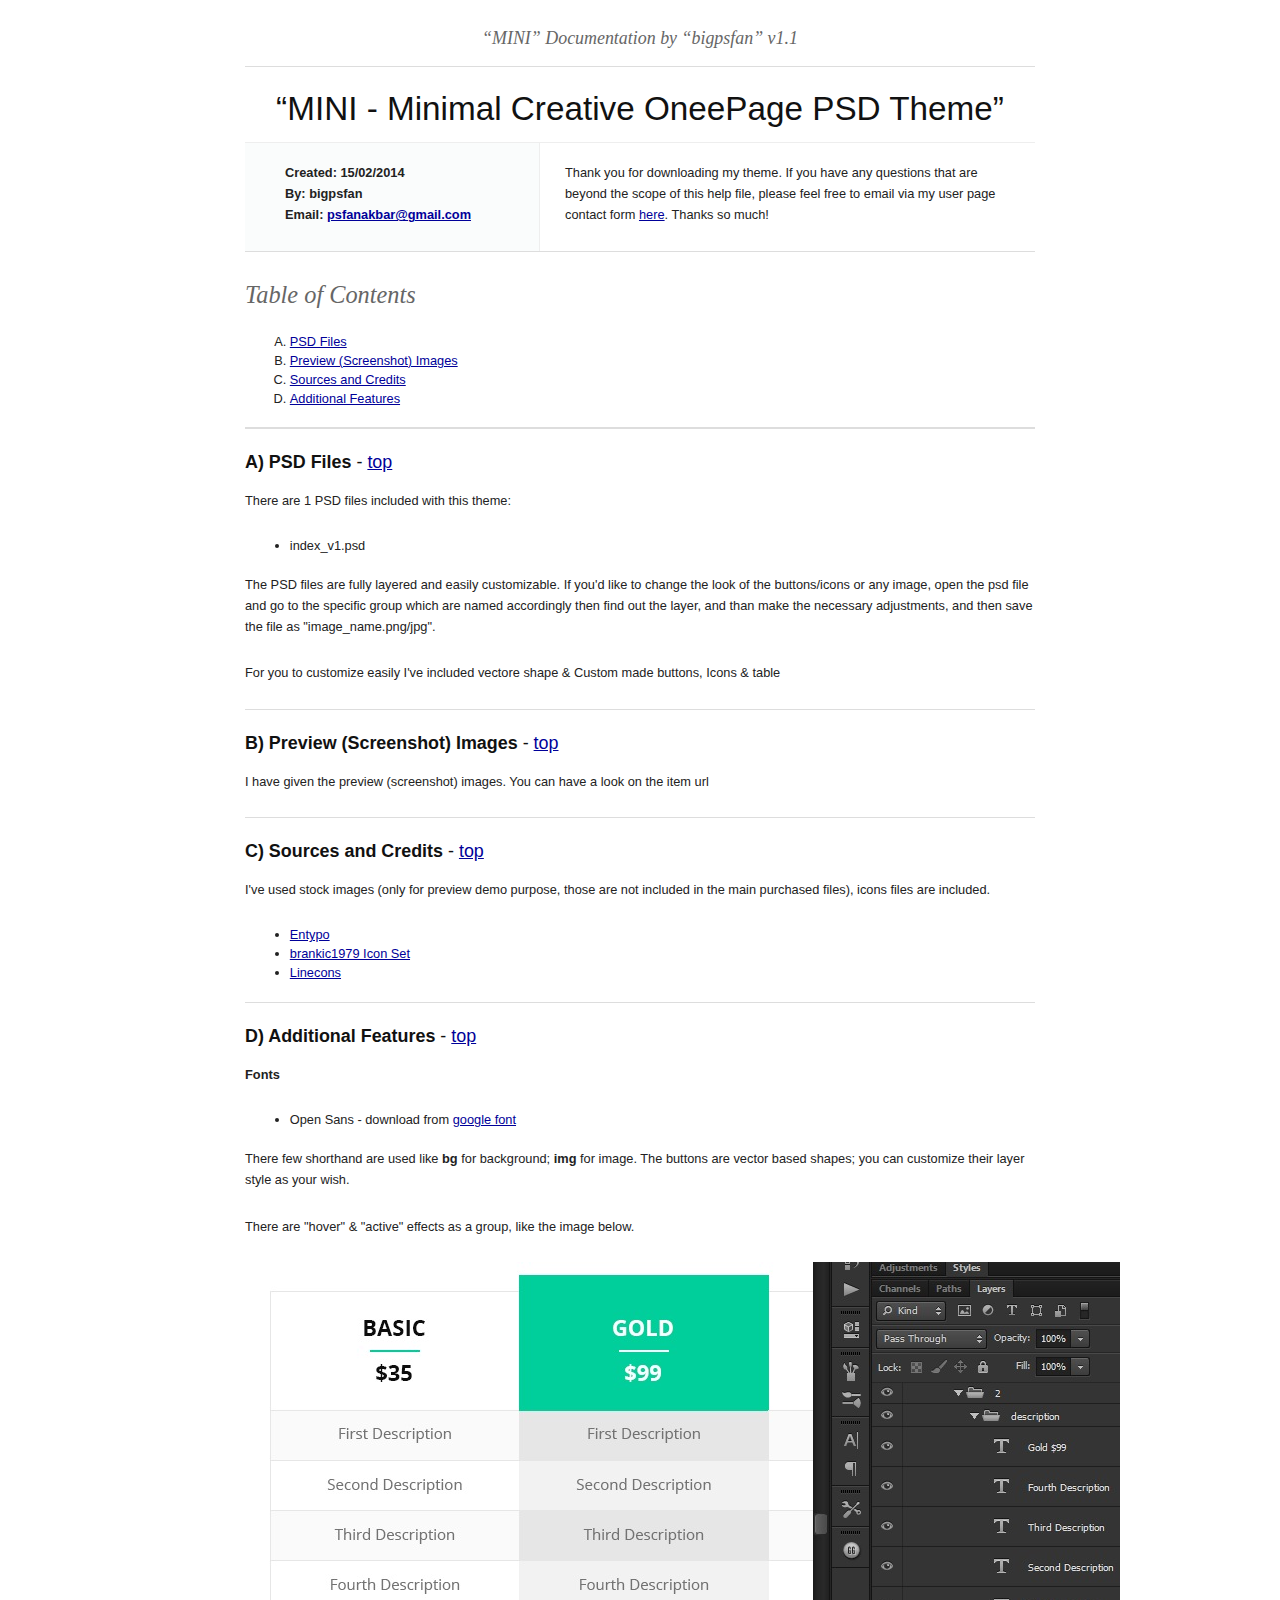
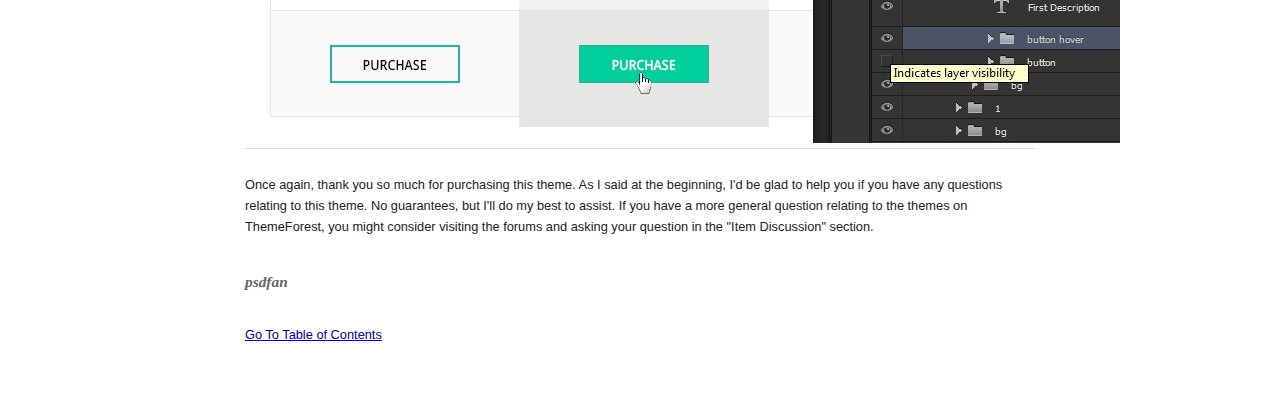
<file: Documentation/index.html>
<!DOCTYPE HTML PUBLIC "-//W3C//DTD HTML 4.01//EN" "http://www.w3.org/TR/html4/strict.dtd">
<head lang="en">
	<meta http-equiv="content-type" content="text/html;charset=utf-8">
	<title>Template Documentation</title>
	<!-- Framework CSS -->
	<link rel="stylesheet" href="assets/blueprint-css/screen.css" type="text/css" media="screen, projection">
	<link rel="stylesheet" href="assets/blueprint-css/print.css" type="text/css" media="print">
	<!--[if lt IE 8]><link rel="stylesheet" href="assets/blueprint-css/ie.css" type="text/css" media="screen, projection"><![endif]-->
	<link rel="stylesheet" href="assets/blueprint-css/plugins/fancy-type/screen.css" type="text/css" media="screen, projection">
	<style type="text/css" media="screen">
		p, table, hr, .box { margin-bottom:25px; }
		.box p { margin-bottom:10px; }
	</style>
</head>


<body>
	<div class="container">
	
		<h3 class="center alt">&ldquo;MINI&rdquo; Documentation by &ldquo;bigpsfan&rdquo; v1.1</h3>
		
		<hr>
		
		<h1 class="center">&ldquo;MINI - Minimal Creative OneePage PSD Theme&rdquo;</h1>
		
		<div class="borderTop">
			<div class="span-6 colborder info prepend-1">
				<p class="prepend-top">
					<strong>
					Created: 15/02/2014<br>
					By: bigpsfan<br>
					Email: <a href="mailto:psfanakbar@gmail.com">psfanakbar@gmail.com</a>
					</strong>
				</p>
			</div><!-- end div .span-6 -->		
	
			<div class="span-12 last">
				<p class="prepend-top append-0">Thank you for downloading my theme. If you have any questions that are beyond the scope of this help file, please feel free to email via my user page contact form <a href="http://themeforest.net/user/bigpsfan">here</a>. Thanks so much!</p>
			</div>
		</div><!-- end div .borderTop -->
		
		<hr>
		
		<h2 id="toc" class="alt">Table of Contents</h2>
		<ol class="alpha">
			<li><a href="#psdFiles">PSD Files</a></li>
            <li><a href="#prview_img">Preview (Screenshot) Images</a></li>
			<li><a href="#credits">Sources and Credits</a></li>
			<li><a href="#add_features">Additional Features</a></li>
		</ol>
		
		<hr>
		
		<h3 id="psdFiles"><strong>A) PSD Files</strong> - <a href="#toc">top</a></h3>
		
		<p>There are 1 PSD files included with this theme:</p>
		
			<ul>
                <li>index_v1.psd</li>
			</ul>
		
		<p>The PSD files are fully layered and easily customizable. If you'd like to change the look of the buttons/icons or any image, open the psd file and go to the specific group which are named accordingly then find out the layer, and than make the necessary adjustments, and then save the file as "image_name.png/jpg".</p> 
		
		<p>For you to customize easily I've included vectore shape & Custom made buttons, Icons & table</p>
		
		<hr>
        
        <h3 id="prview_img"><strong>B) Preview (Screenshot) Images</strong> - <a href="#toc">top</a></h3>
		
		<p>I have given the preview (screenshot) images. You can have a look on the item url</p>
        
        <hr>
		
		<h3 id="credits"><strong>C) Sources and Credits</strong> - <a href="#toc">top</a></h3>
		
		<p>I've used stock images (only for preview demo purpose, those are not included in the main purchased files), icons files are included.</p>
		
		<ul>
			<li><a href="www.danielbruce.se/">Entypo</a></li>
   			<li><a href="http://bramkic1979.com/icons">brankic1979 Icon Set  </a></li>
			<li><a href="http://designmodo.com/linecons-free/">Linecons</a></li>

		</ul>
		
		<hr>
        
        <h3 id="add_features"><strong>D) Additional Features</strong> - <a href="#toc">top</a></h3>
        
        <p><strong>Fonts</strong></p>
        	<ul>
            	<li>Open Sans - download from <a href="http://www.google.com/webfonts/">google font</a></li>
            </ul>
            
            <p>There few shorthand are used like <strong>bg</strong> for background; <strong>img</strong> for image. The buttons are vector based shapes; you can customize their layer style as your wish.</p>
            <p>There are &quot;hover&quot; & &quot;active&quot; effects as a group, like the image below. </p>
            <img src="assets/images/hover_effect.jpg" alt="hover & active effect" />
        
        <hr />
		
		<p>Once again, thank you so much for purchasing this theme. As I said at the beginning, I'd be glad to help you if you have any questions relating to this theme. No guarantees, but I'll do my best to assist. If you have a more general question relating to the themes on ThemeForest, you might consider visiting the forums and asking your question in the "Item Discussion" section.</p> 
		
		<p class="append-bottom alt large"><strong>psdfan</strong></p>
		<p><a href="#toc">Go To Table of Contents</a></p>
		
		<hr class="space">
	</div><!-- end div .container -->
</body>
</html>
</file>
<file: Documentation/assets/blueprint-css/screen.css>
/* -----------------------------------------------------------------------


 Blueprint CSS Framework 0.9
 http://blueprintcss.org

   * Copyright (c) 2007-Present. See LICENSE for more info.
   * See README for instructions on how to use Blueprint.
   * For credits and origins, see AUTHORS.
   * This is a compressed file. See the sources in the 'src' directory.

----------------------------------------------------------------------- */

/* reset.css */
html, body, div, span, object, iframe, h1, h2, h3, h4, h5, h6, p, blockquote, pre, a, abbr, acronym, address, code, del, dfn, em, img, q, dl, dt, dd, ol, ul, li, fieldset, form, label, legend, table, caption, tbody, tfoot, thead, tr, th, td {margin:0;padding:0;border:0;font-weight:inherit;font-style:inherit;font-size:100%;font-family:inherit;vertical-align:baseline;}
body {line-height:1.5;}
table {border-collapse:separate;border-spacing:0;}
caption, th, td {text-align:left;font-weight:normal;}
table, td, th {vertical-align:middle;}
blockquote:before, blockquote:after, q:before, q:after {content:"";}
blockquote, q {quotes:"" "";}
a img {border:none;}

/* custom.css */
.info { background:#fafcfc; }
.borderTop { border-top: 1px solid #eee;}
.append-0 {padding-right:20px;}

/* typography.css */
body {font-size:80%;color:#222;background:#fff;font-family:"Helvetica Neue", Arial, Helvetica, sans-serif;padding-top:30px;}
h1, h2, h3, h4, h5, h6 {font-weight:normal;color:#111;}
h1 {font-size:2.6em;line-height:1;margin-bottom:0.5em;}
h2 {font-size:1.9em;margin-bottom:0.75em;}
h3 {font-size:1.4em;line-height:1;margin-bottom:1em;}
h4 {font-size:1.1em;line-height:1.25;margin-bottom:1.25em;}
h5 {font-size:1em;font-weight:bold;margin-bottom:1.5em;}
h6 {font-size:1em;font-weight:bold;}
h1 img, h2 img, h3 img, h4 img, h5 img, h6 img {margin:0;}
p {margin:0 0 1.5em;line-height:1.65em;}
p img.left {float:left;margin:1.5em 1.5em 1.5em 0;padding:0;}
p img.right {float:right;margin:1.5em 0 1.5em 1.5em;}
a:focus, a:hover {color:#000;}
a {color:#009;text-decoration:underline;}
blockquote {margin:1.5em;color:#666;font-style:italic;}
strong {font-weight:bold;}
em, dfn {font-style:italic;}
dfn {font-weight:bold;}
sup, sub {line-height:0;}
abbr, acronym {border-bottom:1px dotted #666;}
address {margin:0 0 1.5em;font-style:italic;}
del {color:#666;}
pre {margin:1.5em 0;white-space:pre;}
pre, code, tt {font:13px 'andale mono', 'lucida console', monospace;line-height:1.5;}
li ul, li ol {margin:0 1.5em;}
ul, ol {margin:0 1.5em 1.5em 3.5em;}
ul {list-style-type:disc;}
ol {list-style-type:decimal;}
ol.alpha {list-style:upper-alpha;}
dl {margin:0 0 1.5em 0;}
dl dt {font-weight:bold;}
dd {margin-left:1.5em;}
table {margin-bottom:1.4em;width:100%;}
th {font-weight:bold;}
thead th {background:#c3d9ff;}
th, td, caption {padding:4px 10px 4px 5px;}
tr.even td {background:#e5ecf9;}
tfoot {font-style:italic;}
caption {background:#eee;}
.small {font-size:.85em;margin-bottom:1.875em;line-height:1.875em;}
.large {font-size:1.2em;line-height:2.5em;margin-bottom:1.25em;}
.hide {display:none;}
.quiet {color:#666;}
.loud {color:#000;}
.highlight {background:#ff0;}
.added {background:#060;color:#fff;}
.removed {background:#900;color:#fff;}
.first {margin-left:0;padding-left:0;}
.last {margin-right:0;padding-right:0;}
.top {margin-top:0;padding-top:0;}
.bottom {margin-bottom:0;padding-bottom:0;}
.center {text-align:center;}

/* forms.css */
label {font-weight:bold;}
fieldset {padding:1.4em;margin:0 0 1.5em 0;border:1px solid #ccc;}
legend {font-weight:bold;font-size:1.2em;}
input[type=text], input[type=password], input.text, input.title, textarea, select {background-color:#fff;border:1px solid #bbb;}
input[type=text]:focus, input[type=password]:focus, input.text:focus, input.title:focus, textarea:focus, select:focus {border-color:#666;}
input[type=text], input[type=password], input.text, input.title, textarea, select {margin:0.5em 0;}
input.text, input.title {width:300px;padding:5px;}
input.title {font-size:1.5em;}
textarea {width:390px;height:250px;padding:5px;}
input[type=checkbox], input[type=radio], input.checkbox, input.radio {position:relative;top:.25em;}
form.inline {line-height:3;}
form.inline p {margin-bottom:0;}
.error, .notice, .success {padding:.8em;margin-bottom:1em;border:2px solid #ddd;}
.error {background:#FBE3E4;color:#8a1f11;border-color:#FBC2C4;}
.notice {background:#FFF6BF;color:#514721;border-color:#FFD324;}
.success {background:#E6EFC2;color:#264409;border-color:#C6D880;}
.error a {color:#8a1f11;}
.notice a {color:#514721;}
.success a {color:#264409;}

/* grid.css */
.container {width:790px;margin:0 auto;}
.showgrid {background:url(src/grid.png);}
.column, div.span-1, div.span-2, div.span-3, div.span-4, div.span-5, div.span-6, div.span-7, div.span-8, div.span-9, div.span-10, div.span-11, div.span-12, div.span-13, div.span-14, div.span-15, div.span-16, div.span-17, div.span-18, div.span-19, div.span-20, div.span-21, div.span-22, div.span-23, div.span-24 {float:left;margin-right:10px;}
.last, div.last {margin-right:0;}
.span-1 {width:30px;}
.span-2 {width:70px;}
.span-3 {width:110px;}
.span-4 {width:150px;}
.span-5 {width:190px;}
.span-6 {width:230px;}
.span-7 {width:270px;}
.span-8 {width:310px;}
.span-9 {width:350px;}
.span-10 {width:390px;}
.span-11 {width:430px;}
.span-12 {width:470px;}
.span-13 {width:510px;}
.span-14 {width:550px;}
.span-15 {width:590px;}
.span-16 {width:630px;}
.span-17 {width:670px;}
.span-18 {width:710px;}
.span-19 {width:750px;}
.span-20 {width:790px;}
.span-21 {width:830px;}
.span-22 {width:870px;}
.span-23 {width:910px;}
.span-24, div.span-24 {width:950px;margin:0;}
input.span-1, textarea.span-1, input.span-2, textarea.span-2, input.span-3, textarea.span-3, input.span-4, textarea.span-4, input.span-5, textarea.span-5, input.span-6, textarea.span-6, input.span-7, textarea.span-7, input.span-8, textarea.span-8, input.span-9, textarea.span-9, input.span-10, textarea.span-10, input.span-11, textarea.span-11, input.span-12, textarea.span-12, input.span-13, textarea.span-13, input.span-14, textarea.span-14, input.span-15, textarea.span-15, input.span-16, textarea.span-16, input.span-17, textarea.span-17, input.span-18, textarea.span-18, input.span-19, textarea.span-19, input.span-20, textarea.span-20, input.span-21, textarea.span-21, input.span-22, textarea.span-22, input.span-23, textarea.span-23, input.span-24, textarea.span-24 {border-left-width:1px!important;border-right-width:1px!important;padding-left:5px!important;padding-right:5px!important;}
input.span-1, textarea.span-1 {width:18px!important;}
input.span-2, textarea.span-2 {width:58px!important;}
input.span-3, textarea.span-3 {width:98px!important;}
input.span-4, textarea.span-4 {width:138px!important;}
input.span-5, textarea.span-5 {width:178px!important;}
input.span-6, textarea.span-6 {width:218px!important;}
input.span-7, textarea.span-7 {width:258px!important;}
input.span-8, textarea.span-8 {width:298px!important;}
input.span-9, textarea.span-9 {width:338px!important;}
input.span-10, textarea.span-10 {width:378px!important;}
input.span-11, textarea.span-11 {width:418px!important;}
input.span-12, textarea.span-12 {width:458px!important;}
input.span-13, textarea.span-13 {width:498px!important;}
input.span-14, textarea.span-14 {width:538px!important;}
input.span-15, textarea.span-15 {width:578px!important;}
input.span-16, textarea.span-16 {width:618px!important;}
input.span-17, textarea.span-17 {width:658px!important;}
input.span-18, textarea.span-18 {width:698px!important;}
input.span-19, textarea.span-19 {width:738px!important;}
input.span-20, textarea.span-20 {width:778px!important;}
input.span-21, textarea.span-21 {width:818px!important;}
input.span-22, textarea.span-22 {width:858px!important;}
input.span-23, textarea.span-23 {width:898px!important;}
input.span-24, textarea.span-24 {width:938px!important;}
.append-1 {padding-right:40px;}
.append-2 {padding-right:80px;}
.append-3 {padding-right:120px;}
.append-4 {padding-right:160px;}
.append-5 {padding-right:200px;}
.append-6 {padding-right:240px;}
.append-7 {padding-right:280px;}
.append-8 {padding-right:320px;}
.append-9 {padding-right:360px;}
.append-10 {padding-right:400px;}
.append-11 {padding-right:440px;}
.append-12 {padding-right:480px;}
.append-13 {padding-right:520px;}
.append-14 {padding-right:560px;}
.append-15 {padding-right:600px;}
.append-16 {padding-right:640px;}
.append-17 {padding-right:680px;}
.append-18 {padding-right:720px;}
.append-19 {padding-right:760px;}
.append-20 {padding-right:800px;}
.append-21 {padding-right:840px;}
.append-22 {padding-right:880px;}
.append-23 {padding-right:920px;}
.prepend-1 {padding-left:40px;}
.prepend-2 {padding-left:80px;}
.prepend-3 {padding-left:120px;}
.prepend-4 {padding-left:160px;}
.prepend-5 {padding-left:200px;}
.prepend-6 {padding-left:240px;}
.prepend-7 {padding-left:280px;}
.prepend-8 {padding-left:320px;}
.prepend-9 {padding-left:360px;}
.prepend-10 {padding-left:400px;}
.prepend-11 {padding-left:440px;}
.prepend-12 {padding-left:480px;}
.prepend-13 {padding-left:520px;}
.prepend-14 {padding-left:560px;}
.prepend-15 {padding-left:600px;}
.prepend-16 {padding-left:640px;}
.prepend-17 {padding-left:680px;}
.prepend-18 {padding-left:720px;}
.prepend-19 {padding-left:760px;}
.prepend-20 {padding-left:800px;}
.prepend-21 {padding-left:840px;}
.prepend-22 {padding-left:880px;}
.prepend-23 {padding-left:920px;}
div.border {padding-right:4px;margin-right:5px;border-right:1px solid #eee;}
div.colborder {padding-right:24px;margin-right:25px;border-right:1px solid #eee;}
div.colborderTop {border-top:1px solid #eee;}
.pull-1 {margin-left:-40px;}
.pull-2 {margin-left:-80px;}
.pull-3 {margin-left:-120px;}
.pull-4 {margin-left:-160px;}
.pull-5 {margin-left:-200px;}
.pull-6 {margin-left:-240px;}
.pull-7 {margin-left:-280px;}
.pull-8 {margin-left:-320px;}
.pull-9 {margin-left:-360px;}
.pull-10 {margin-left:-400px;}
.pull-11 {margin-left:-440px;}
.pull-12 {margin-left:-480px;}
.pull-13 {margin-left:-520px;}
.pull-14 {margin-left:-560px;}
.pull-15 {margin-left:-600px;}
.pull-16 {margin-left:-640px;}
.pull-17 {margin-left:-680px;}
.pull-18 {margin-left:-720px;}
.pull-19 {margin-left:-760px;}
.pull-20 {margin-left:-800px;}
.pull-21 {margin-left:-840px;}
.pull-22 {margin-left:-880px;}
.pull-23 {margin-left:-920px;}
.pull-24 {margin-left:-960px;}
.pull-1, .pull-2, .pull-3, .pull-4, .pull-5, .pull-6, .pull-7, .pull-8, .pull-9, .pull-10, .pull-11, .pull-12, .pull-13, .pull-14, .pull-15, .pull-16, .pull-17, .pull-18, .pull-19, .pull-20, .pull-21, .pull-22, .pull-23, .pull-24 {float:left;position:relative;}
.push-1 {margin:0 -40px 1.5em 40px;}
.push-2 {margin:0 -80px 1.5em 80px;}
.push-3 {margin:0 -120px 1.5em 120px;}
.push-4 {margin:0 -160px 1.5em 160px;}
.push-5 {margin:0 -200px 1.5em 200px;}
.push-6 {margin:0 -240px 1.5em 240px;}
.push-7 {margin:0 -280px 1.5em 280px;}
.push-8 {margin:0 -320px 1.5em 320px;}
.push-9 {margin:0 -360px 1.5em 360px;}
.push-10 {margin:0 -400px 1.5em 400px;}
.push-11 {margin:0 -440px 1.5em 440px;}
.push-12 {margin:0 -480px 1.5em 480px;}
.push-13 {margin:0 -520px 1.5em 520px;}
.push-14 {margin:0 -560px 1.5em 560px;}
.push-15 {margin:0 -600px 1.5em 600px;}
.push-16 {margin:0 -640px 1.5em 640px;}
.push-17 {margin:0 -680px 1.5em 680px;}
.push-18 {margin:0 -720px 1.5em 720px;}
.push-19 {margin:0 -760px 1.5em 760px;}
.push-20 {margin:0 -800px 1.5em 800px;}
.push-21 {margin:0 -840px 1.5em 840px;}
.push-22 {margin:0 -880px 1.5em 880px;}
.push-23 {margin:0 -920px 1.5em 920px;}
.push-24 {margin:0 -960px 1.5em 960px;}
.push-1, .push-2, .push-3, .push-4, .push-5, .push-6, .push-7, .push-8, .push-9, .push-10, .push-11, .push-12, .push-13, .push-14, .push-15, .push-16, .push-17, .push-18, .push-19, .push-20, .push-21, .push-22, .push-23, .push-24 {float:right;position:relative;}
.prepend-top {margin-top:1.5em;}
.append-bottom {margin-bottom:1.5em;}
.box {padding:1.5em;margin-bottom:1.5em;background:#E5ECF9;}
hr {background:#ddd;color:#ddd;clear:both;float:none;width:100%;height:.1em;margin:0 0 1.45em;border:none;}
hr.space {background:#fff;color:#fff;}
.clearfix:after, .container:after {content:"\0020";display:block;height:0;clear:both;visibility:hidden;overflow:hidden;}
.clearfix, .container {display:block;}
.clear {clear:both;}
</file>
<file: Documentation/assets/blueprint-css/print.css>
/* -----------------------------------------------------------------------


 Blueprint CSS Framework 0.9
 http://blueprintcss.org

   * Copyright (c) 2007-Present. See LICENSE for more info.
   * See README for instructions on how to use Blueprint.
   * For credits and origins, see AUTHORS.
   * This is a compressed file. See the sources in the 'src' directory.

----------------------------------------------------------------------- */

/* print.css */
body {line-height:1.5;font-family:"Helvetica Neue", Arial, Helvetica, sans-serif;color:#000;background:none;font-size:10pt;}
.container {background:none;}
hr {background:#ccc;color:#ccc;width:100%;height:2px;margin:2em 0;padding:0;border:none;}
hr.space {background:#fff;color:#fff;}
h1, h2, h3, h4, h5, h6 {font-family:"Helvetica Neue", Arial, "Lucida Grande", sans-serif;}
code {font:.9em "Courier New", Monaco, Courier, monospace;}
img {float:left;margin:1.5em 1.5em 1.5em 0;}
a img {border:none;}
p img.top {margin-top:0;}
blockquote {margin:1.5em;padding:1em;font-style:italic;font-size:.9em;}
.small {font-size:.9em;}
.large {font-size:1.1em;}
.quiet {color:#999;}
.hide {display:none;}
a:link, a:visited {background:transparent;font-weight:700;text-decoration:underline;}
a:link:after, a:visited:after {content:" (" attr(href) ")";font-size:90%;}
</file>
<file: Documentation/assets/blueprint-css/ie.css>
/* -----------------------------------------------------------------------


 Blueprint CSS Framework 0.9
 http://blueprintcss.org

   * Copyright (c) 2007-Present. See LICENSE for more info.
   * See README for instructions on how to use Blueprint.
   * For credits and origins, see AUTHORS.
   * This is a compressed file. See the sources in the 'src' directory.

----------------------------------------------------------------------- */

/* ie.css */
body {text-align:center;}
.container {text-align:left;}
* html .column, * html div.span-1, * html div.span-2, * html div.span-3, * html div.span-4, * html div.span-5, * html div.span-6, * html div.span-7, * html div.span-8, * html div.span-9, * html div.span-10, * html div.span-11, * html div.span-12, * html div.span-13, * html div.span-14, * html div.span-15, * html div.span-16, * html div.span-17, * html div.span-18, * html div.span-19, * html div.span-20, * html div.span-21, * html div.span-22, * html div.span-23, * html div.span-24 {overflow-x:hidden;}
* html legend {margin:0px -8px 16px 0;padding:0;}
ol {margin-left:2em;}
sup {vertical-align:text-top;}
sub {vertical-align:text-bottom;}
html>body p code {*white-space:normal;}
hr {margin:-8px auto 11px;}
img {-ms-interpolation-mode:bicubic;}
.clearfix, .container {display:inline-block;}
* html .clearfix, * html .container {height:1%;}
fieldset {padding-top:0;}
input.text, input.title {background-color:#fff;border:1px solid #bbb;}
input.text:focus, input.title:focus {border-color:#666;}
input.text, input.title, textarea, select {margin:0.5em 0;}
input.checkbox, input.radio {position:relative;top:.25em;}
form.inline div, form.inline p {vertical-align:middle;}
form.inline label {position:relative;top:-0.25em;}
form.inline input.checkbox, form.inline input.radio, form.inline input.button, form.inline button {margin:0.5em 0;}
button, input.button {position:relative;top:0.25em;}
</file>
<file: Documentation/assets/blueprint-css/plugins/fancy-type/screen.css>
/* -------------------------------------------------------------- 
  
   fancy-type.css
   * Lots of pretty advanced classes for manipulating text.
   
   See the Readme file in this folder for additional instructions.

-------------------------------------------------------------- */

/* Indentation instead of line shifts for sibling paragraphs. */
   /* p + p { text-indent:2em; margin-top:-1.5em; } */
   form p + p  { text-indent: 0; } /* Don't want this in forms. */
   

/* For great looking type, use this code instead of asdf: 
   <span class="alt">asdf</span>  
   Best used on prepositions and ampersands. */
  
.alt { 
  color: #666; 
  font-family: "Warnock Pro", "Goudy Old Style","Palatino","Book Antiqua", Georgia, serif; 
  font-style: italic;
  font-weight: normal;
}


/* For great looking quote marks in titles, replace "asdf" with:
   <span class="dquo">&#8220;</span>asdf&#8221;
   (That is, when the title starts with a quote mark). 
   (You may have to change this value depending on your font size). */  
   
.dquo { margin-left: -.5em; } 


/* Reduced size type with incremental leading
   (http://www.markboulton.co.uk/journal/comments/incremental_leading/)

   This could be used for side notes. For smaller type, you don't necessarily want to 
   follow the 1.5x vertical rhythm -- the line-height is too much. 
   
   Using this class, it reduces your font size and line-height so that for 
   every four lines of normal sized type, there is five lines of the sidenote. eg:

   New type size in em's:
     10px (wanted side note size) / 12px (existing base size) = 0.8333 (new type size in ems)

   New line-height value:
     12px x 1.5 = 18px (old line-height)
     18px x 4 = 72px 
     72px / 5 = 14.4px (new line height)
     14.4px / 10px = 1.44 (new line height in em's) */

p.incr, .incr p {
	font-size: 10px;
	line-height: 1.44em;  
	margin-bottom: 1.5em;
}


/* Surround uppercase words and abbreviations with this class.
   Based on work by Jørgen Arnor Gårdsø Lom [http://twistedintellect.com/] */
   
.caps { 
  font-variant: small-caps; 
  letter-spacing: 1px; 
  text-transform: lowercase; 
  font-size:1.2em;
  line-height:1%;
  font-weight:bold;
  padding:0 2px;
}
</file>
